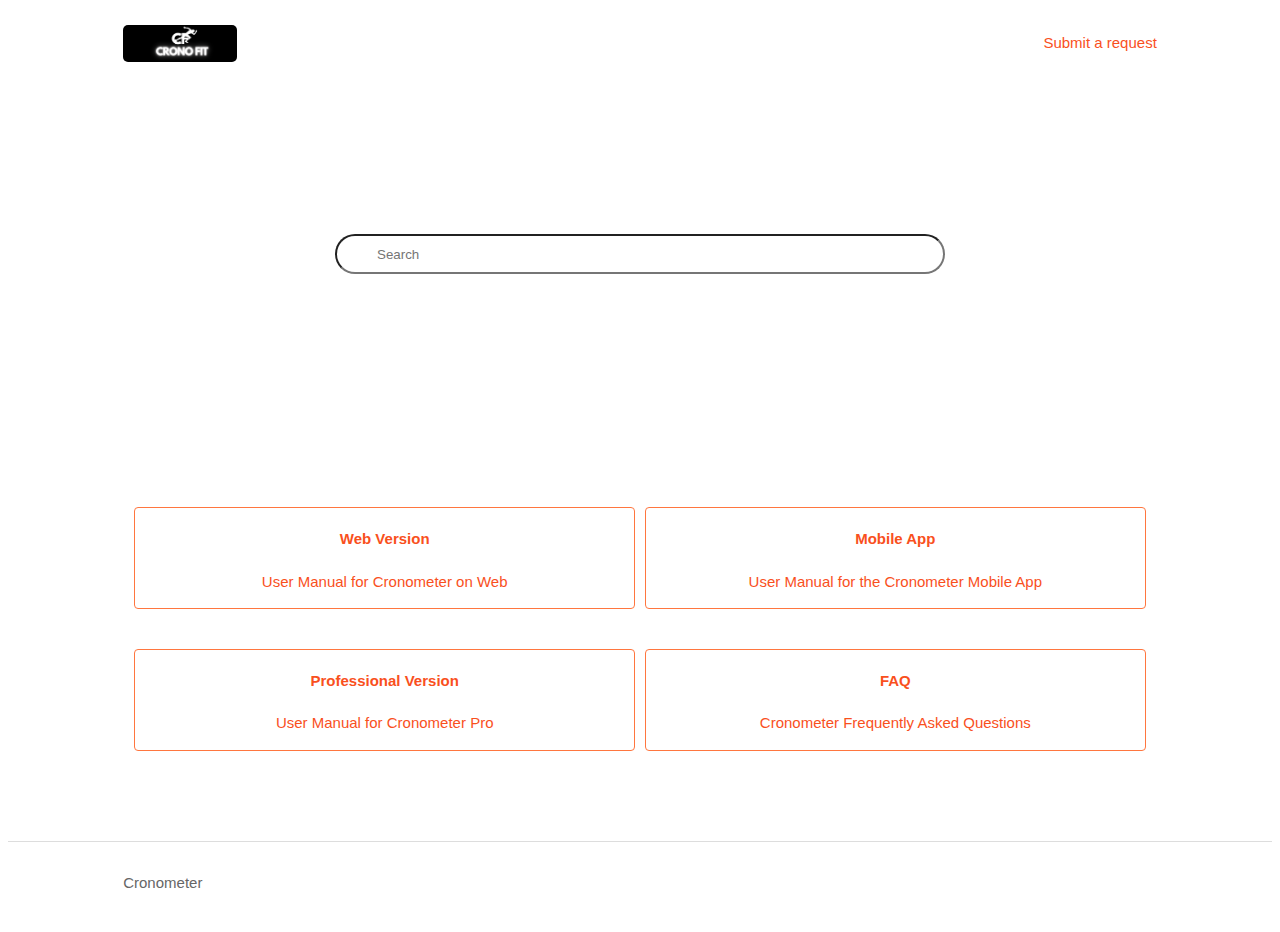
<file: support.html>
<!DOCTYPE html>
<html lang="en">
  <head>
    <meta charset="UTF-8" />
    <meta http-equiv="X-UA-Compatible" content="IE=edge" />
    <meta name="viewport" content="width=device-width, initial-scale=1.0" />
    <link
      rel="icon"
      type="image"
      href="https://i.ibb.co/kX1qm2D/cronofit-1.png"
    />
    <title>Support-Cronofit</title>
    <link rel="stylesheet" href="support.css" />
  </head>

  <body>
    <div class="navbar">
      <img
        src="cronofit.png"
        alt=""
      />
      <a href="">Submit a request</a>
    </div>
    <div class="search-section">
      <input name="utf8" type="hidden" value="✓" autocomplete="off" />
      <input
        type="search"
        name="query"
        id="query"
        placeholder="Search"
        autocomplete="off"
        aria-label="Search"
      />
    </div>
    <div class="container">
      <section class="section knowledge-base">
        <section class="categories blocks">
          <ul class="blocks-list">
            <li class="blocks-item">
              <a href="" class="blocks-item-link">
                <h4 class="blocks-item-title">Web Version</h4>
                <p class="blocks-item-description">
                  User Manual for Cronometer on Web
                </p>
              </a>
            </li>

            <li class="blocks-item">
              <a href="" class="blocks-item-link">
                <h4 class="blocks-item-title">Mobile App</h4>
                <p class="blocks-item-description">
                  User Manual for the Cronometer Mobile App
                </p>
              </a>
            </li>

            <li class="blocks-item">
              <a href="" class="blocks-item-link">
                <h4 class="blocks-item-title">Professional Version</h4>
                <p class="blocks-item-description">
                  User Manual for Cronometer Pro
                </p>
              </a>
            </li>

            <li class="blocks-item">
              <a href="http://127.0.0.1:5500/faq.html" class="blocks-item-link">
                <h4 class="blocks-item-title">FAQ</h4>
                <p class="blocks-item-description">
                  Cronometer Frequently Asked Questions
                </p>
              </a>
            </li>
          </ul>
        </section>
      </section>

      <section class="section activity"></section>
    </div>
    <footer class="footer">
      <div class="footer-inner">
        <a title="Home" href="">Cronometer</a>

        <div class="footer-language-selector"></div>
      </div>
    </footer>
  </body>
</html>
<script type="module" src="support.js"></script>
</file>
<file: support.css>
img {
    max-height: 37px;
}

img {
    border: 0;
}

* {
    box-sizing: border-box;
}

a {
    color: rgba(249, 80, 29, 1);
    text-decoration: none;
}

.navbar {
    display: flex;
    /* justify-content: space-between; */
    padding-left: 5%;
    padding-right: 5%;
    padding-top: 2%;
    max-width: 1160px;
    margin: 0 auto;
    padding: 0 5%;
    position: relative;
    align-items: center;
    display: flex;
    height: 71px;
    justify-content: space-between;
    
}

.blocks-item {
    border: 1px solid rgba(249, 80, 29, 1);
    text-decoration: none;
    
}
.navbar>img{
    border-radius: 5px ;
    cursor: pointer;
}
h4 {
    text-align: center;
}

p {
    text-align: center;
}
.blocks-item{
    border: 1px solid rgba(255, 118, 63, 1);
    border-radius: 4px;
    box-sizing: border-box;
    color: rgba(255, 118, 63, 1);
    display: flex;
    cursor: pointer;
    flex: 1 0 340px;
    flex-direction: column;
    justify-content: center;
    margin: 0 0 30px;
    max-width: 100%;
    text-align: center;
    
}
.blocks-list{
    display: flex;
    /* justify-content: center; */
    flex-wrap: wrap;
    justify-content: flex-start;
    gap: 10px;
    list-style: none;
    padding-left: 10%;
    padding-right: 10%;
}
/* .blocks-list (@media  min-width: 768px)
 {
    margin: 15px;
} */
ul{
    margin-block-start: 1em;
    margin-block-end: 1em;
    margin-inline-start: 0px;
    margin-inline-end: 0px;
    padding-inline-start: 40px;
}
body{
    color: #333333;
    font-family: -apple-system, BlinkMacSystemFont, 'Segoe UI', Helvetica, Arial, sans-serif;
    font-size: 15px;
    font-weight: 400;
    line-height: 1.5;
    -webkit-font-smoothing: antialiased;
}
.search-section{
    display: block;
    /* background-color: blue; */
    background-image: url(https://theme.zdassets.com/theme_assets/197219/baaad44a0afe757ffa490034f9f3b731b9b6b121.jpg);
    background-position: center;
    background-size: cover;
    background-size: cover;
    height: 350px;
    padding: 0 20px;
    text-align: center;
    width: 100%;
}
input{
    position: relative;
    top: 50%;
    transform: translateY(-50%);
    max-width: 610px;
    margin: 0 auto;
}
input{
    border-radius: 30px;
    box-sizing: border-box;
    color: #999;
    height: 40px;
    padding-left: 40px;
    padding-right: 20px;
    -webkit-appearance: none;
    width: 100%;
}
/* .search-full input[type="search"] {
    border: 1px solid #fff;
} */



.footer {
    border-top: 1px solid #ddd;
    margin-top: 60px;
    padding: 30px 0;
}
/* .footer {
    display: block;
    border-top: 1px solid #ddd;
    margin-top: 60px;
    padding: 30px 0;
} */

.container{
    padding-top: 5%;
}
.footer-inner {
    max-width: 1160px;
    margin: 0 auto;
    padding: 0 5%;
    display: flex;
    justify-content: space-between;
}
.footer-inner>a{
    color: #666;
}
</file>
